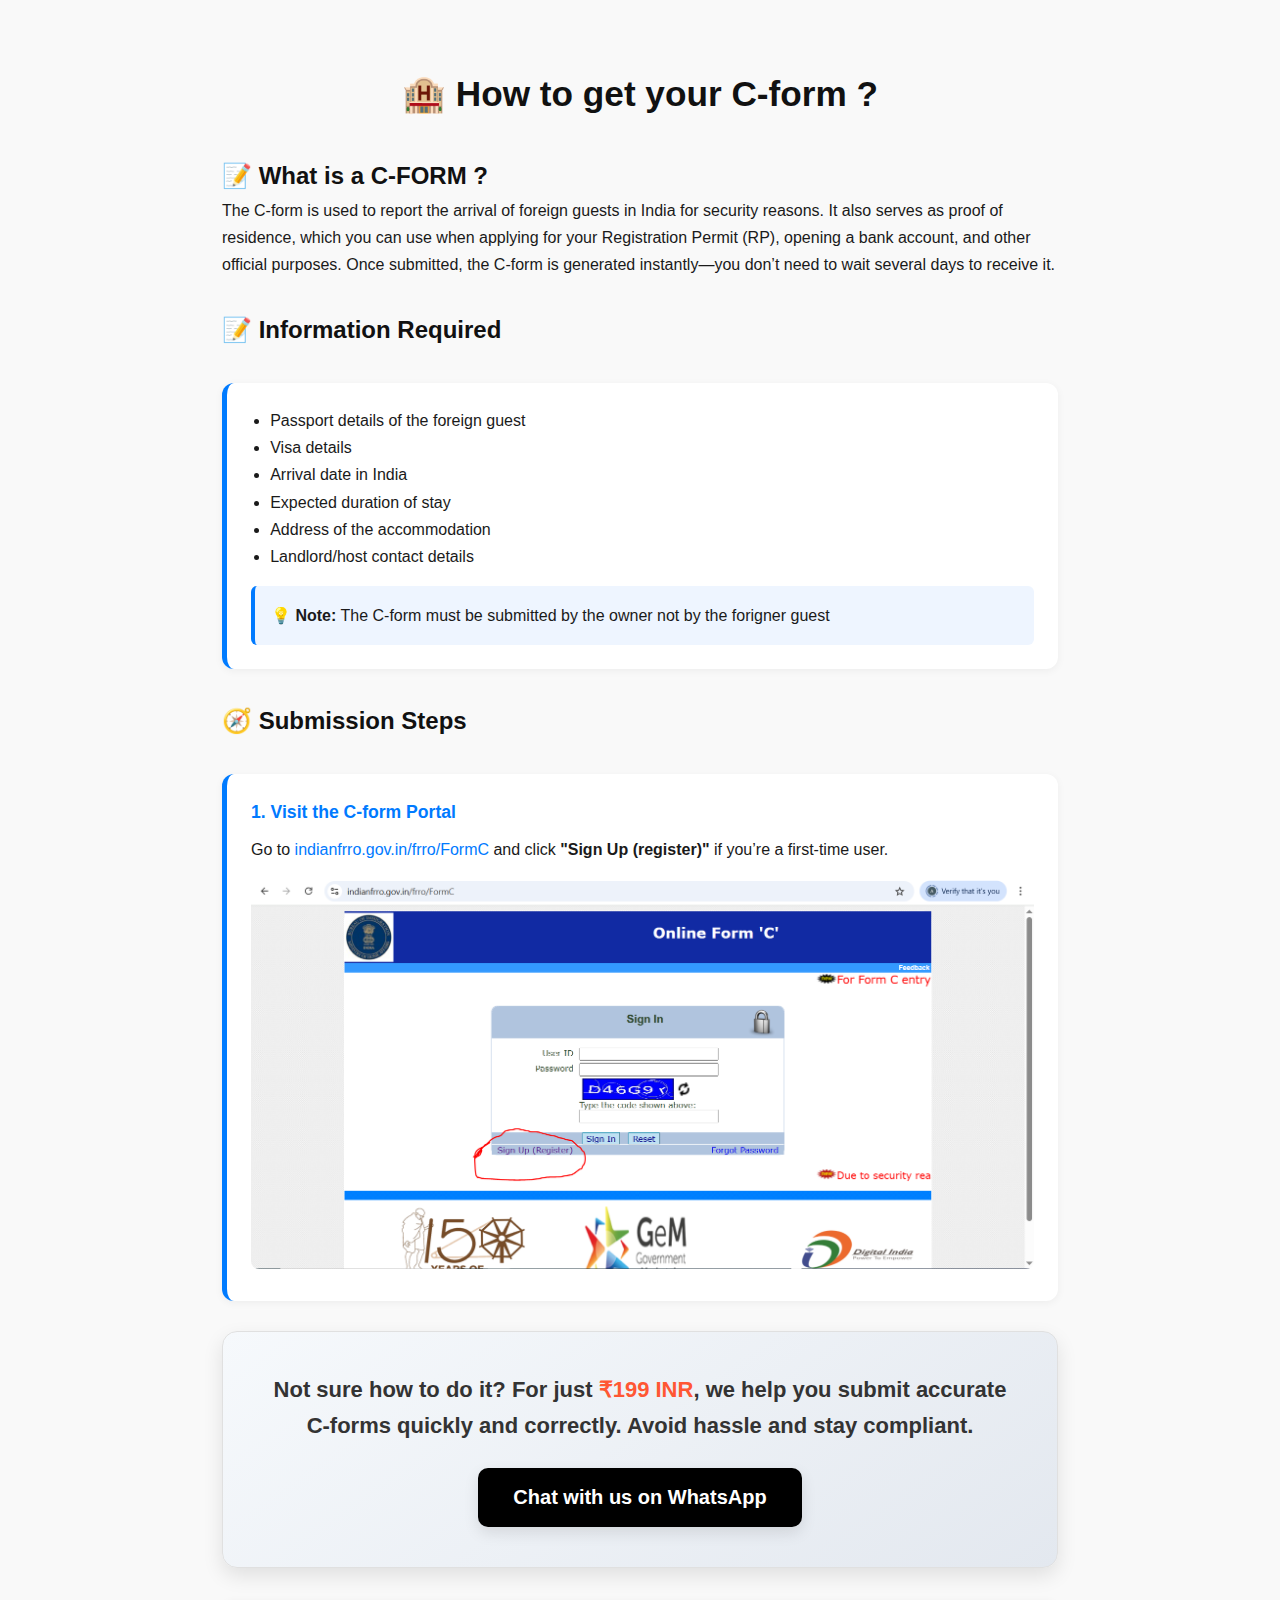
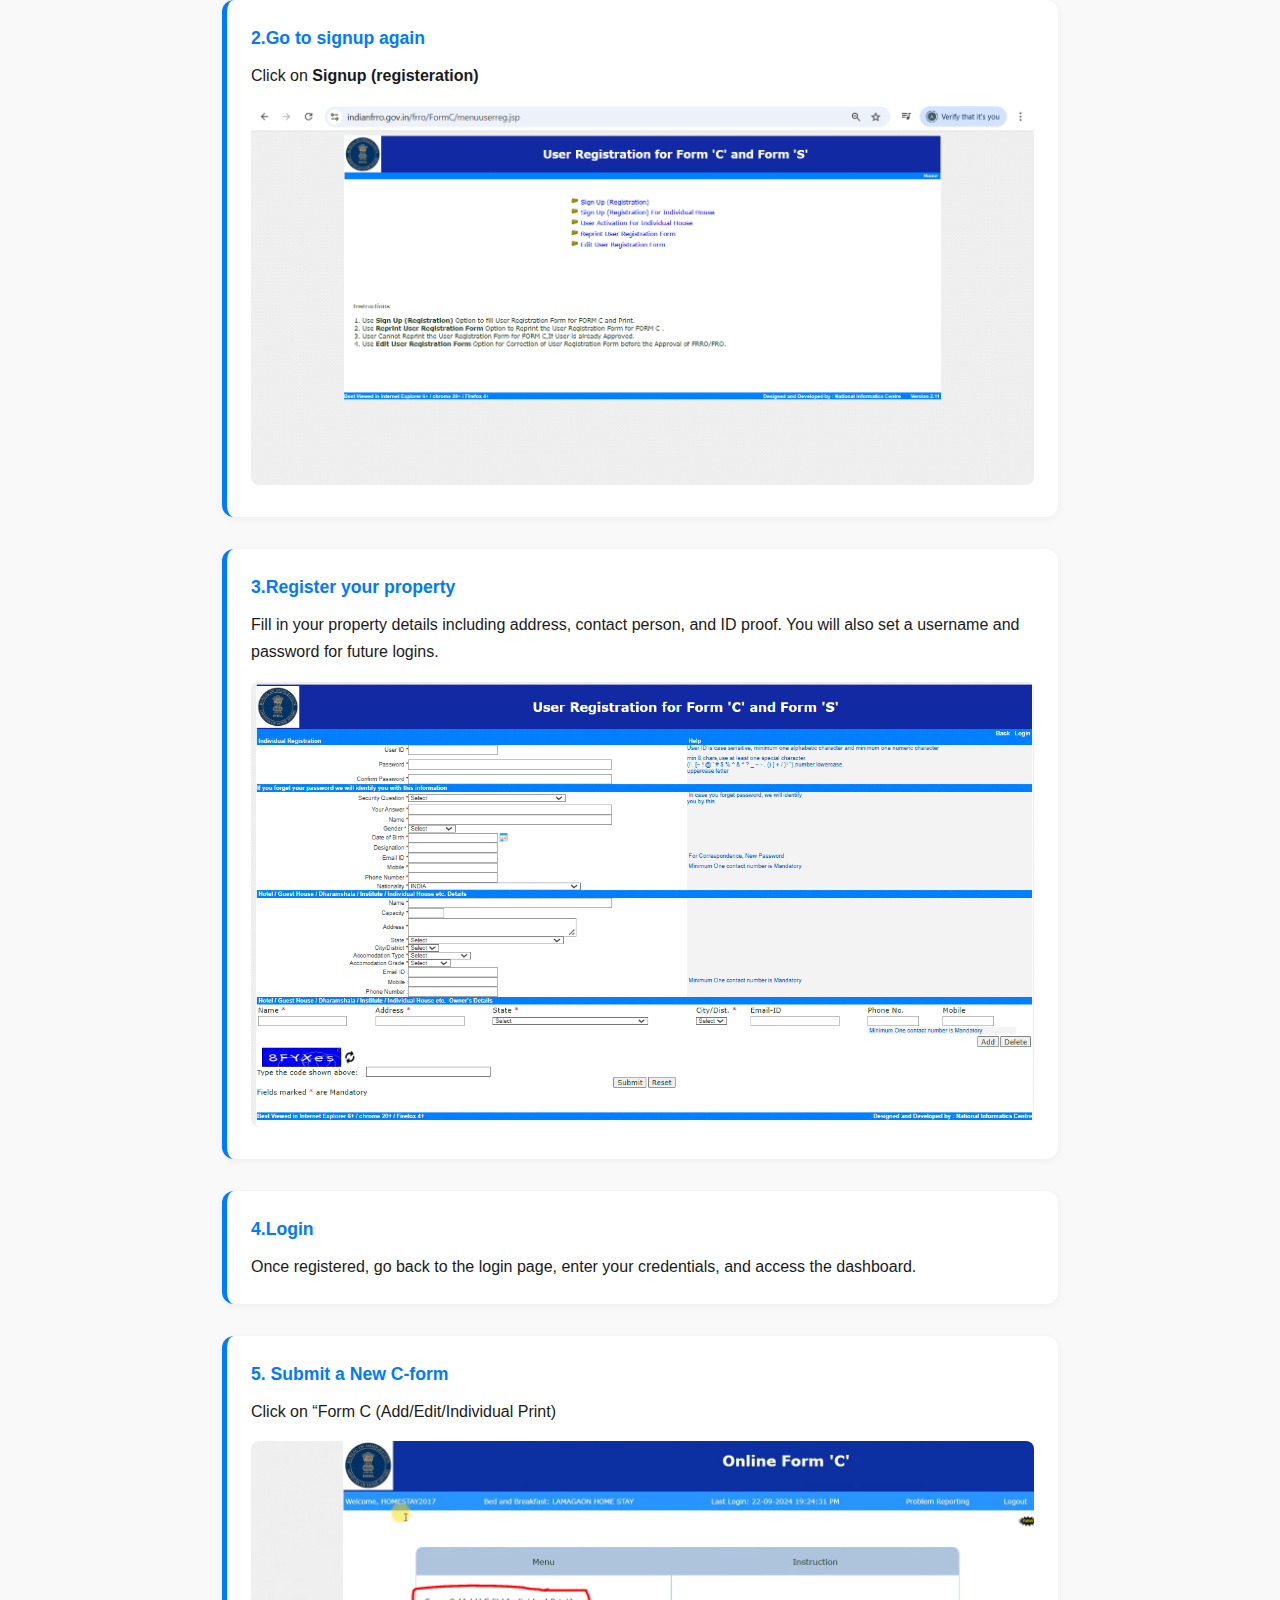
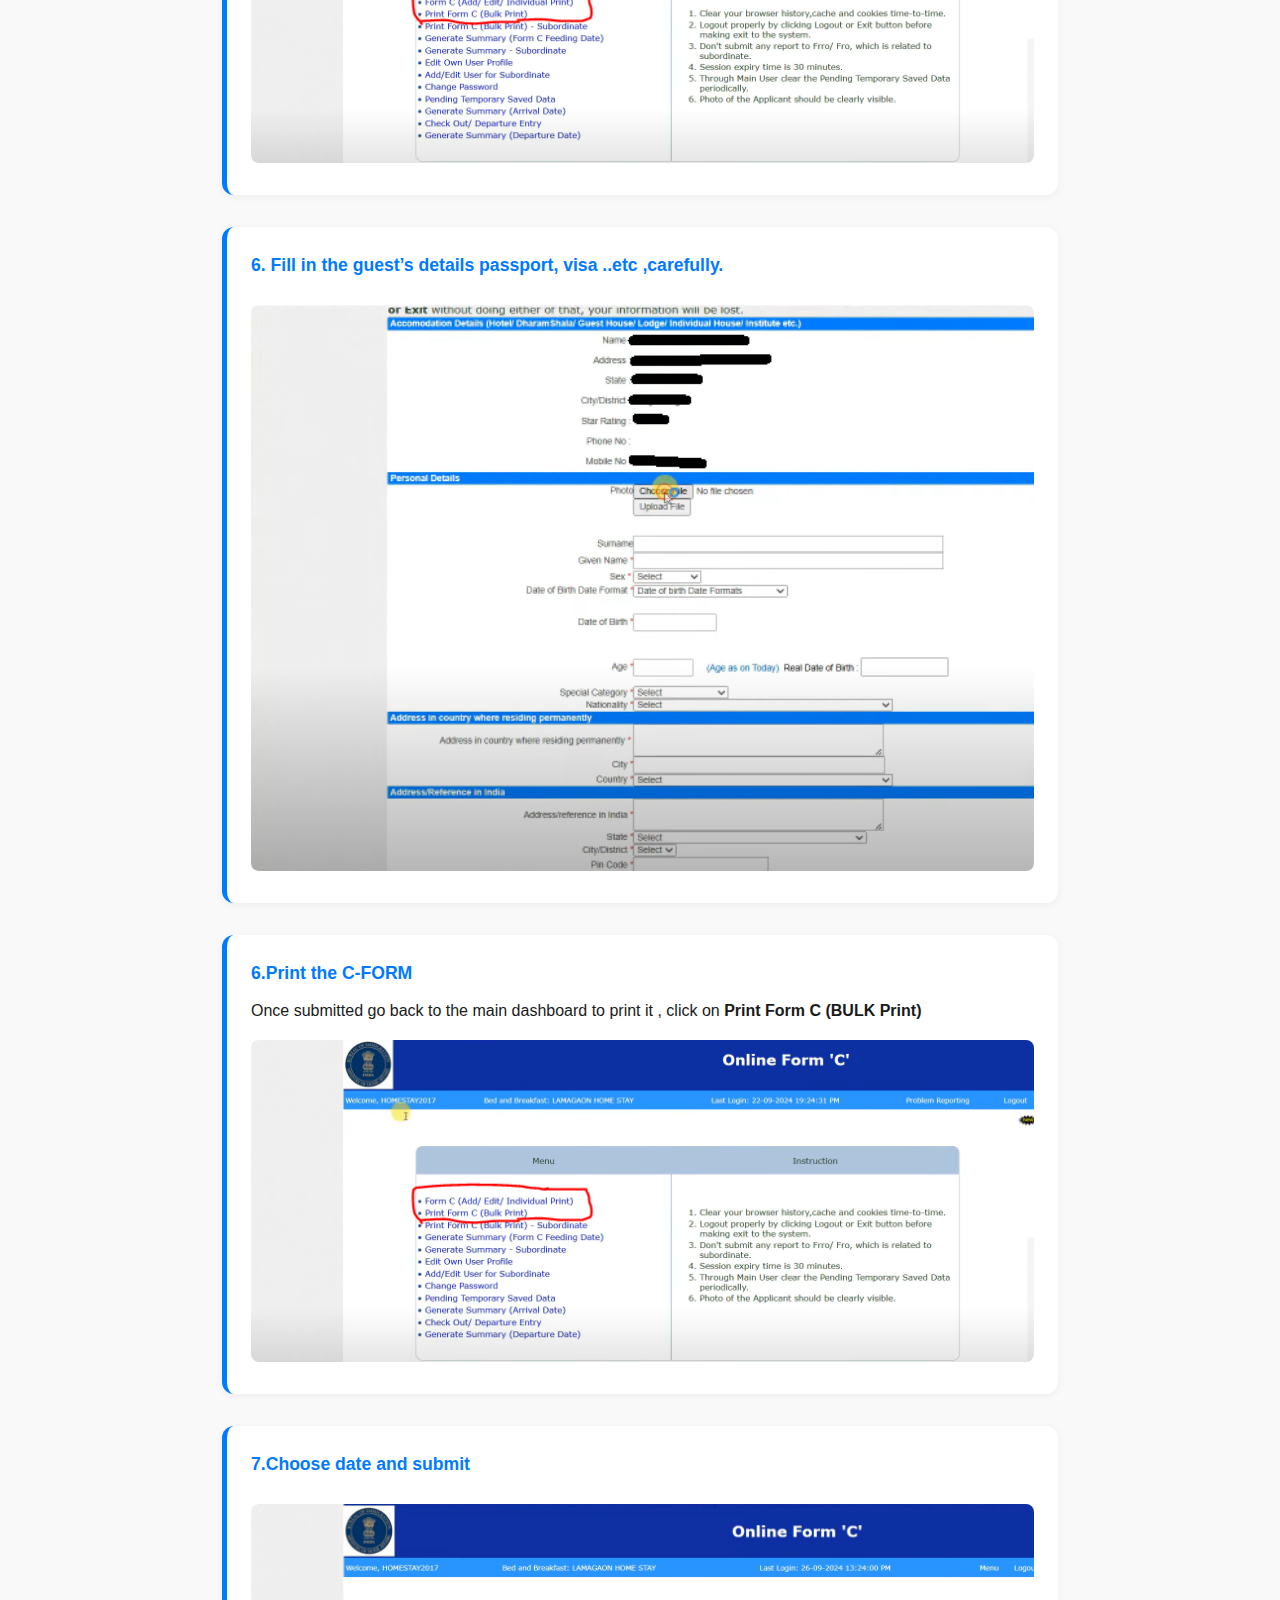
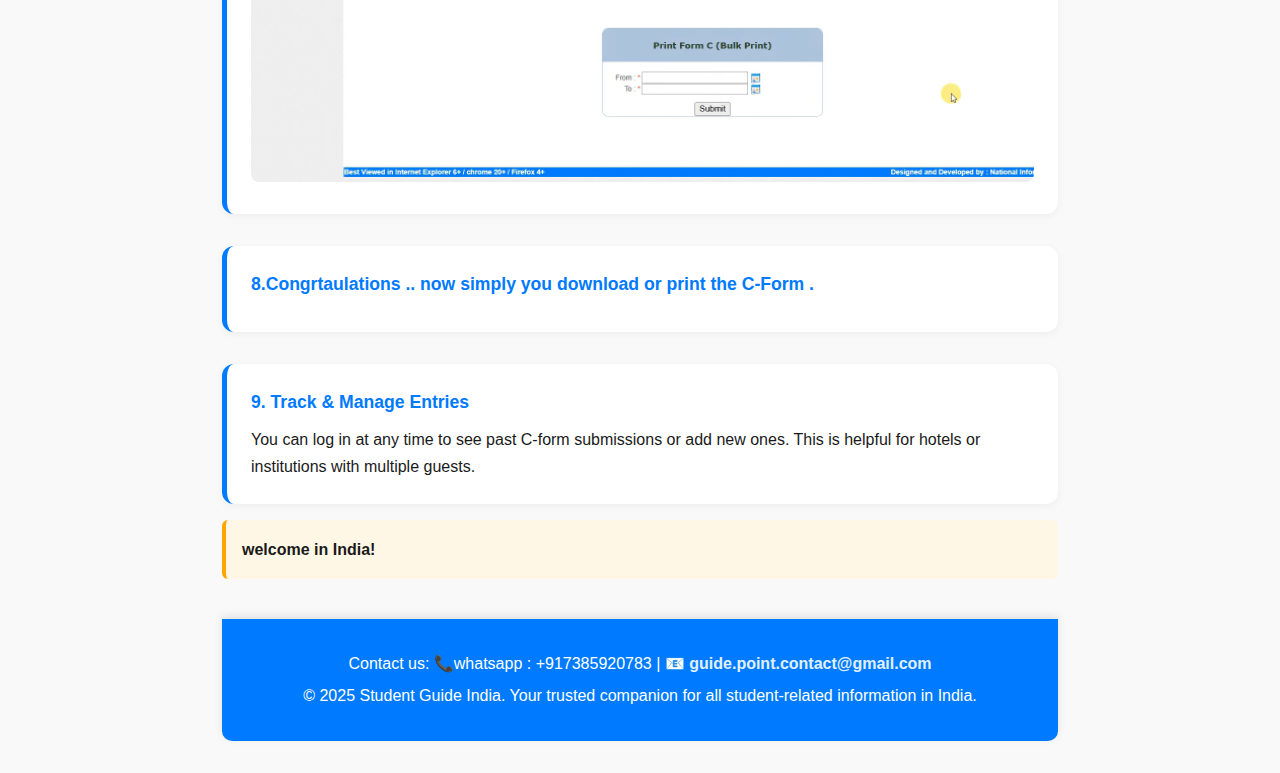
<file: sections/c-form-guide.html>
<!DOCTYPE html>
<html lang="en">
<head>
  <meta charset="UTF-8" />
  <meta name="viewport" content="width=device-width, initial-scale=1" />
  <title>How to Apply for a Student Visa – FRRO India Guide</title>
  <link rel="stylesheet" href="../style.css" />
  <style>
    body {
      background-color: #f9f9f9;
      color: #1a1a1a;
      font-family: -apple-system, BlinkMacSystemFont, "Segoe UI", Roboto, Helvetica, Arial, sans-serif;
      line-height: 1.7;
      padding: 2rem;
      max-width: 900px;
      margin: auto;
    }

    h1, h2, h3 {
      color: #111;
      margin-top: 2rem;
    }

    h1 {
      font-size: 2.2rem;
      text-align: center;
      margin-bottom: 1.5rem;
    }

    a {
      color: #007aff;
      text-decoration: none;
    }

    a:hover {
      text-decoration: underline;
    }

    ul {
      padding-left: 1.2rem;
    }

    .card {
      background-color: #ffffff;
      padding: 1.5rem;
      border-radius: 12px;
      box-shadow: 0 2px 8px rgba(0,0,0,0.05);
      margin-top: 2rem;
    }

    img {
      width: 100%;
      border-radius: 8px;
      margin-top: 1rem;
    }

    .note, .tip {
      padding: 1rem;
      border-left: 4px solid #007aff;
      background-color: #eef5ff;
      border-radius: 6px;
      margin-top: 1rem;
    }

    .tip {
      border-left-color: #ffa500;
      background-color: #fff7e6;
    }

    .step-number {
      font-weight: bold;
      color: #007aff;
      font-size: 1.1rem;
      margin-bottom: 0.5rem;
    }

    .gallery img {
      margin-bottom: 1rem;
    }

    .offer-card {
      background: linear-gradient(145deg, #f6f9fc, #e3e8ef);
      padding: 40px;
      margin: 30px 0;
      border-radius: 15px;
      box-shadow: 0 8px 20px rgba(0, 0, 0, 0.1);
      border: 1px solid #e0e0e0;
      text-align: center;
    }

    .offer-text {
      font-size: 22px;
      font-weight: bold;
      margin-bottom: 25px;
      color: #333;
      line-height: 1.6;
    }

    .offer-text span {
      font-weight: bold;
      color: #FF5733;
    }

    .whatsapp-button {
      background-color: #000;
      color: white;
      padding: 18px 35px;
      font-size: 20px;
      font-weight: bold;
      border: none;
      border-radius: 10px;
      cursor: pointer;
      display: inline-flex;
      align-items: center;
      justify-content: center;
      gap: 15px;
      transition: all 0.3s ease;
      box-shadow: 0 6px 15px rgba(0, 0, 0, 0.1);
    }

    .whatsapp-button:hover {
      background-color: #333;
      transform: scale(1.05);
      box-shadow: 0 8px 20px rgba(0, 0, 0, 0.2);
    }

    .whatsapp-button img {
      width: 30px;
      height: 30px;
    }

    .comparison-table {
     width: 100%;
     border-collapse: collapse;
     margin: 20px 0;
     font-size: 1rem;
     text-align: left;
    }
    
    .comparison-table thead {
     background: #007BFF;
     color: white;
    }
    
    .comparison-table th, 
    .comparison-table td {
     border: 1px solid #ddd;
     padding: 12px;
    }
    
    .comparison-table tbody tr:nth-child(even) {
     background: #f8f9fa;
    }
    
    .comparison-table a {
     color: #007BFF;
     text-decoration: none;
     font-weight: bold;
    }
    
    .comparison-table a:hover {
     text-decoration: underline;
    }
    
  </style>
<script async src="https://www.googletagmanager.com/gtag/js?id=G-9LRDQVYPMN"></script>
<script>
  window.dataLayer = window.dataLayer || [];
  function gtag(){dataLayer.push(arguments);}
  gtag('js', new Date());

  gtag('config', 'G-9LRDQVYPMN');
</script>
</head>
<body>

  <h1>🏨 How to get your C-form ?</h1>

  <h2>📝 What is a C-FORM ? </h2>

  <p>The C-form is used to report the arrival of foreign guests in India for security reasons. It also serves as proof of residence, which you can use when applying for your Registration Permit (RP), opening a bank account, and other official purposes. Once submitted, the C-form is generated instantly—you don’t need to wait several days to receive it.</p>

  <h2>📝 Information Required</h2>
  <div class="card">
    <ul>
      <li>Passport details of the foreign guest</li>
      <li>Visa details</li>
      <li>Arrival date in India</li>
      <li>Expected duration of stay</li>
      <li>Address of the accommodation</li>
      <li>Landlord/host contact details</li>
    </ul>
    <div class="note">💡 <strong>Note:</strong> The C-form must be submitted by the owner not by the forigner guest</div>
  </div>

  <h2>🧭 Submission Steps</h2>

  <div class="card">
    <div class="step-number">1. Visit the C-form Portal</div>
    <p>Go to <a href="https://indianfrro.gov.in/frro/FormC" target="_blank">indianfrro.gov.in/frro/FormC</a> and click <strong>"Sign Up (register)"</strong> if you’re a first-time user.</p>
    <img src="../images/c-1.png" >
  </div>

  <div class="offer-card">
    <div class="offer-text">
      Not sure how to do it? For just <span>₹199 INR</span>, we help you submit accurate C-forms quickly and correctly. Avoid hassle and stay compliant.
    </div>
    <a href="https://wa.me/+249902582011" target="_blank">
      <button class="whatsapp-button">
        Chat with us on WhatsApp
      </button>
    </a>
  </div>

  <div class="card">
    <div class="step-number">2.Go to signup again  </div>
    <p>Click on <strong>Signup (registeration)</strong> </p>
    <img src="../images/c-2.png" >
  </div>

  <div class="card">
    <div class="step-number">3.Register your property </div>
    <p>Fill in your property details including address, contact person, and ID proof. You will also set a username and password for future logins.</strong> </p>
    <img src="../images/c-3.png" >
  </div>

  <div class="card">
    <div class="step-number">4.Login</div>
    <p>Once registered, go back to the login page, enter your credentials, and access the dashboard.</p>
  </div>

  <div class="card">
    <div class="step-number">5. Submit a New C-form</div>
    <p>Click on “Form C (Add/Edit/Individual Print)</p>
    <img src="../images/c-4.png" >
  </div>

  <div class="card">
    <div class="step-number">6.  Fill in the guest’s details passport, visa ..etc ,carefully.</div>
    <p></p>
    <img src="../images/c-5.png" >
  </div>

  <div class="card">
    <div class="step-number">6.Print the C-FORM</div>
    <p>Once submitted go back to the main dashboard to print it , click on <strong>Print Form C (BULK Print)</strong> </p>
     <img src="../images/c-4.png" >
  </div>

  <div class="card">
    <div class="step-number">7.Choose date and submit  </div>
     <img src="../images/c-6.png" >
  </div>

  <div class="card">
    <div class="step-number">8.Congrtaulations .. now simply you download or print the C-Form . </div>
  </div>

  <div class="card">
    <div class="step-number">9. Track & Manage Entries</div>
    <p>You can log in at any time to see past C-form submissions or add new ones. This is helpful for hotels or institutions with multiple guests.</p>
  </div>

  <p class="tip"> <strong>welcome in India!</strong> </p>

  <footer>
        <p>Contact us: 📞whatsapp : +917385920783 | 📧 <a href="mailto:aaa@gmail.com">guide.point.contact@gmail.com</a></p>
        <p>© 2025 Student Guide India. Your trusted companion for all student-related information in India.</p>
    </footer>

</body>
</html>
</file>
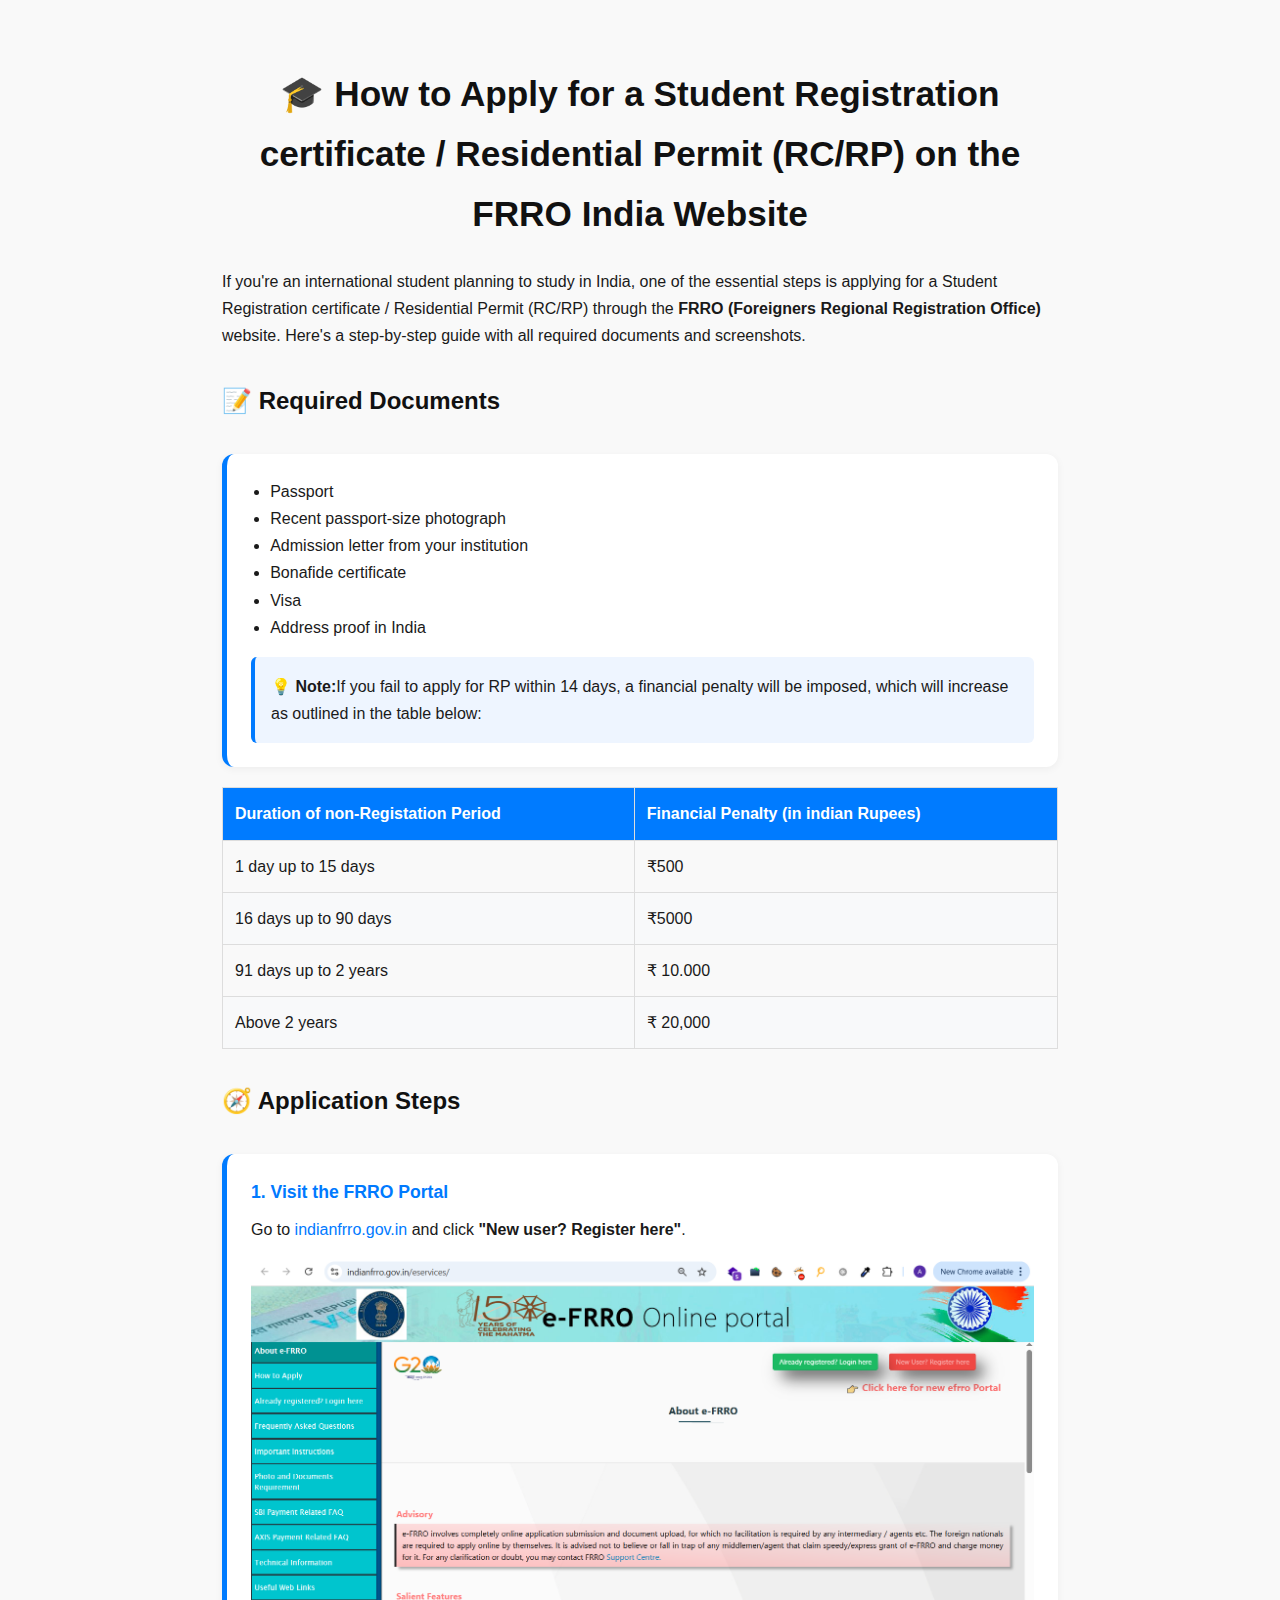
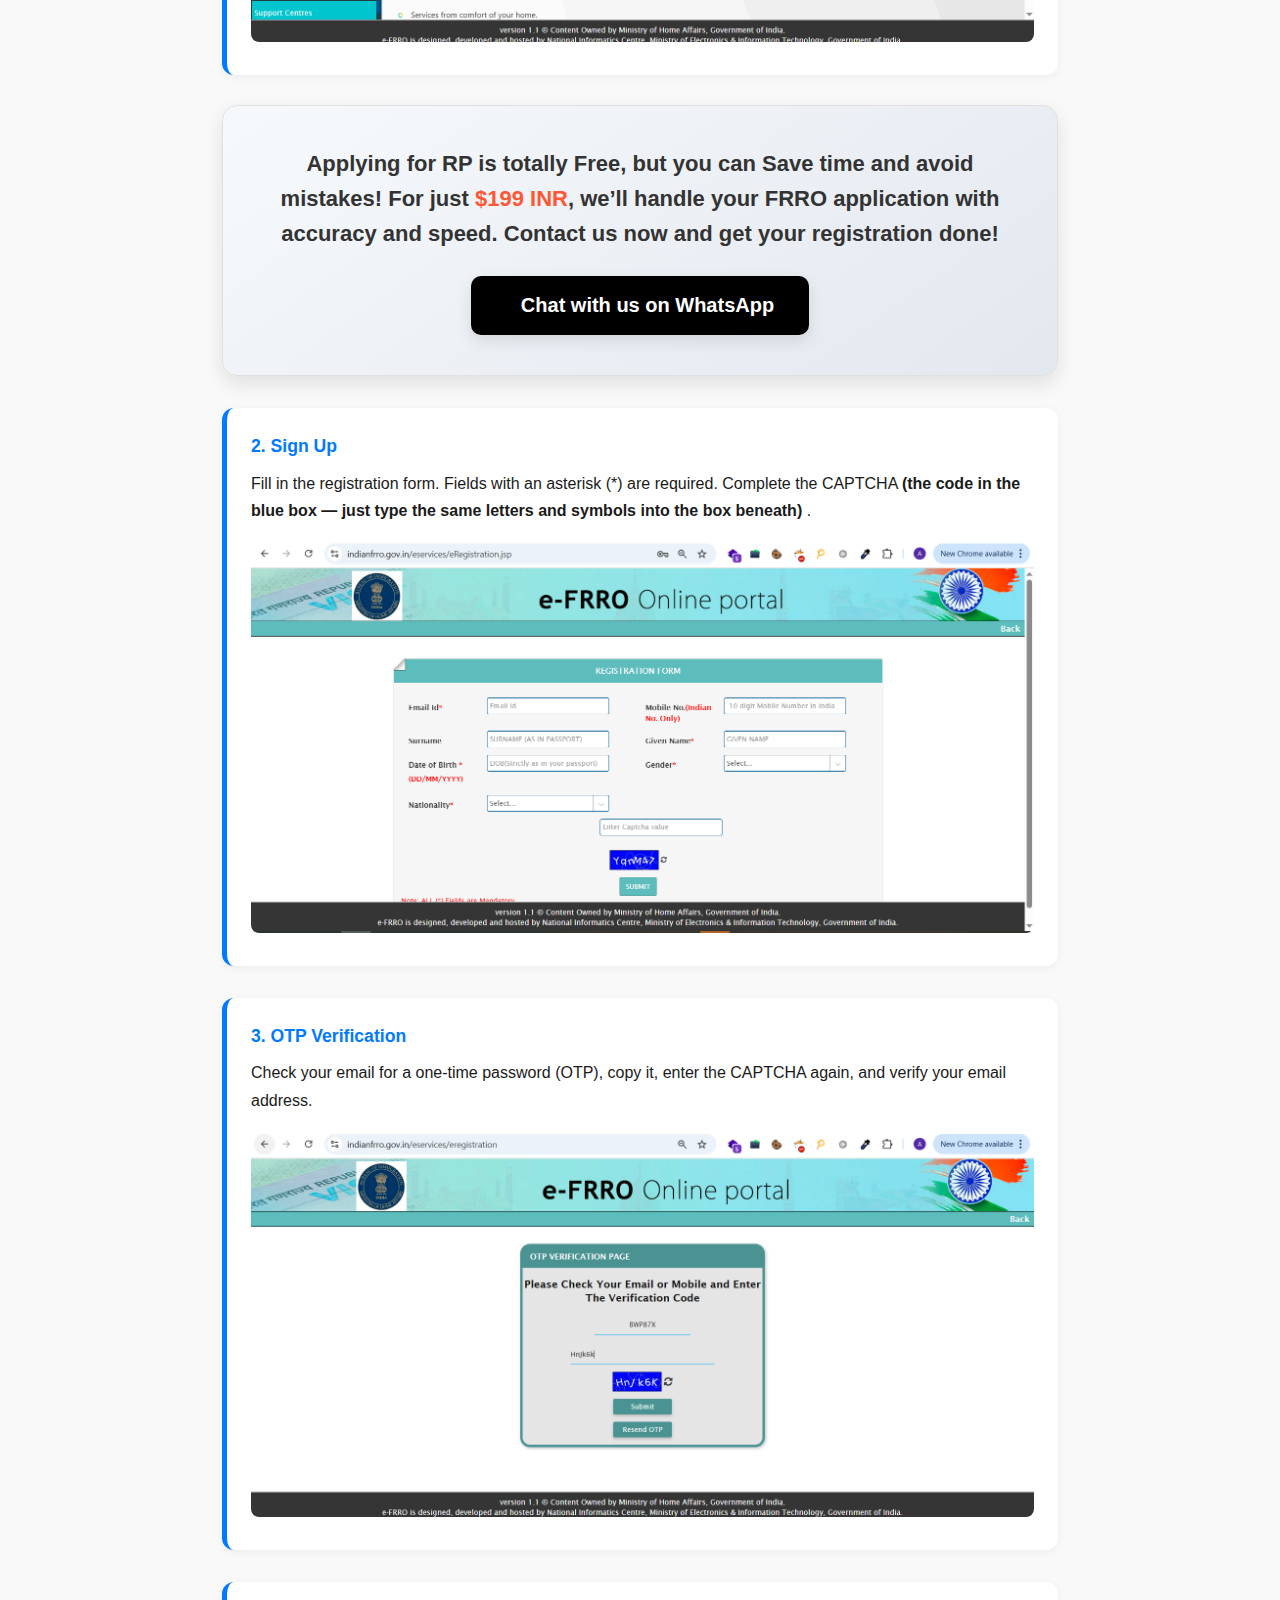
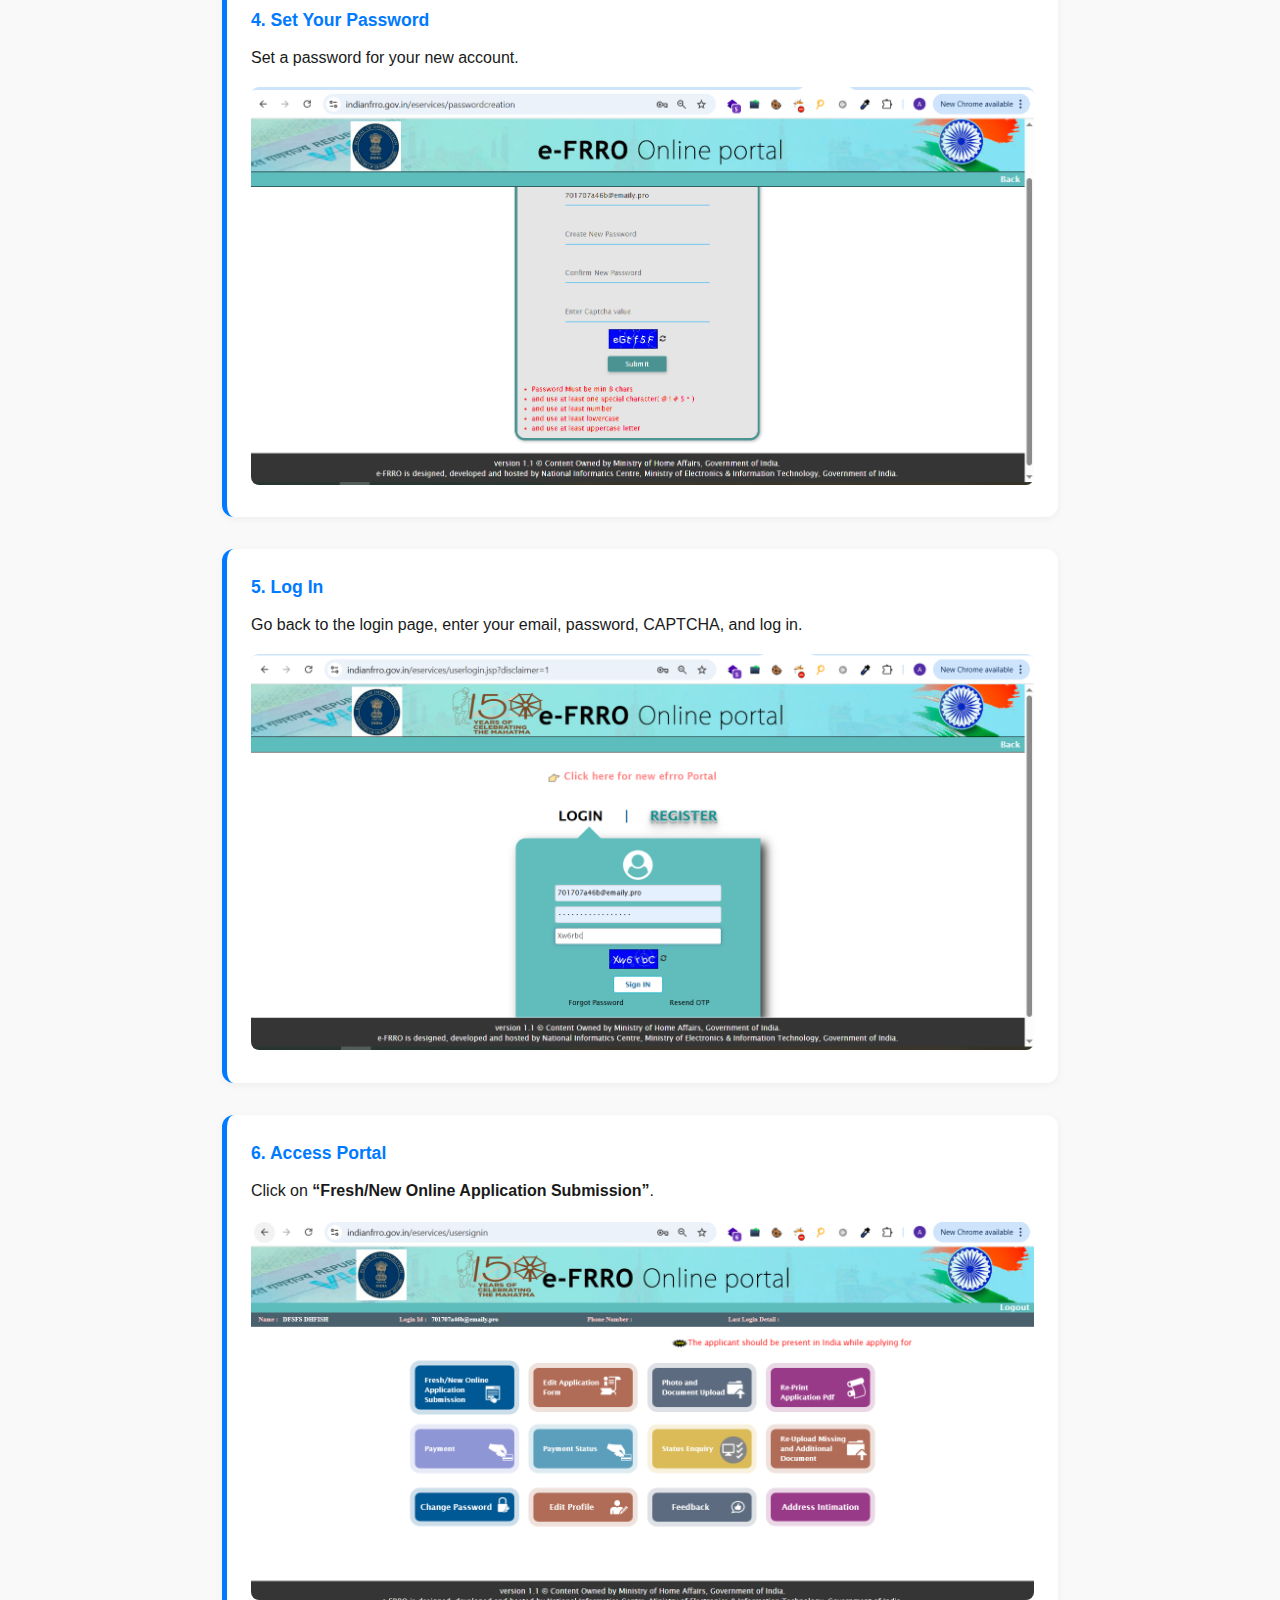
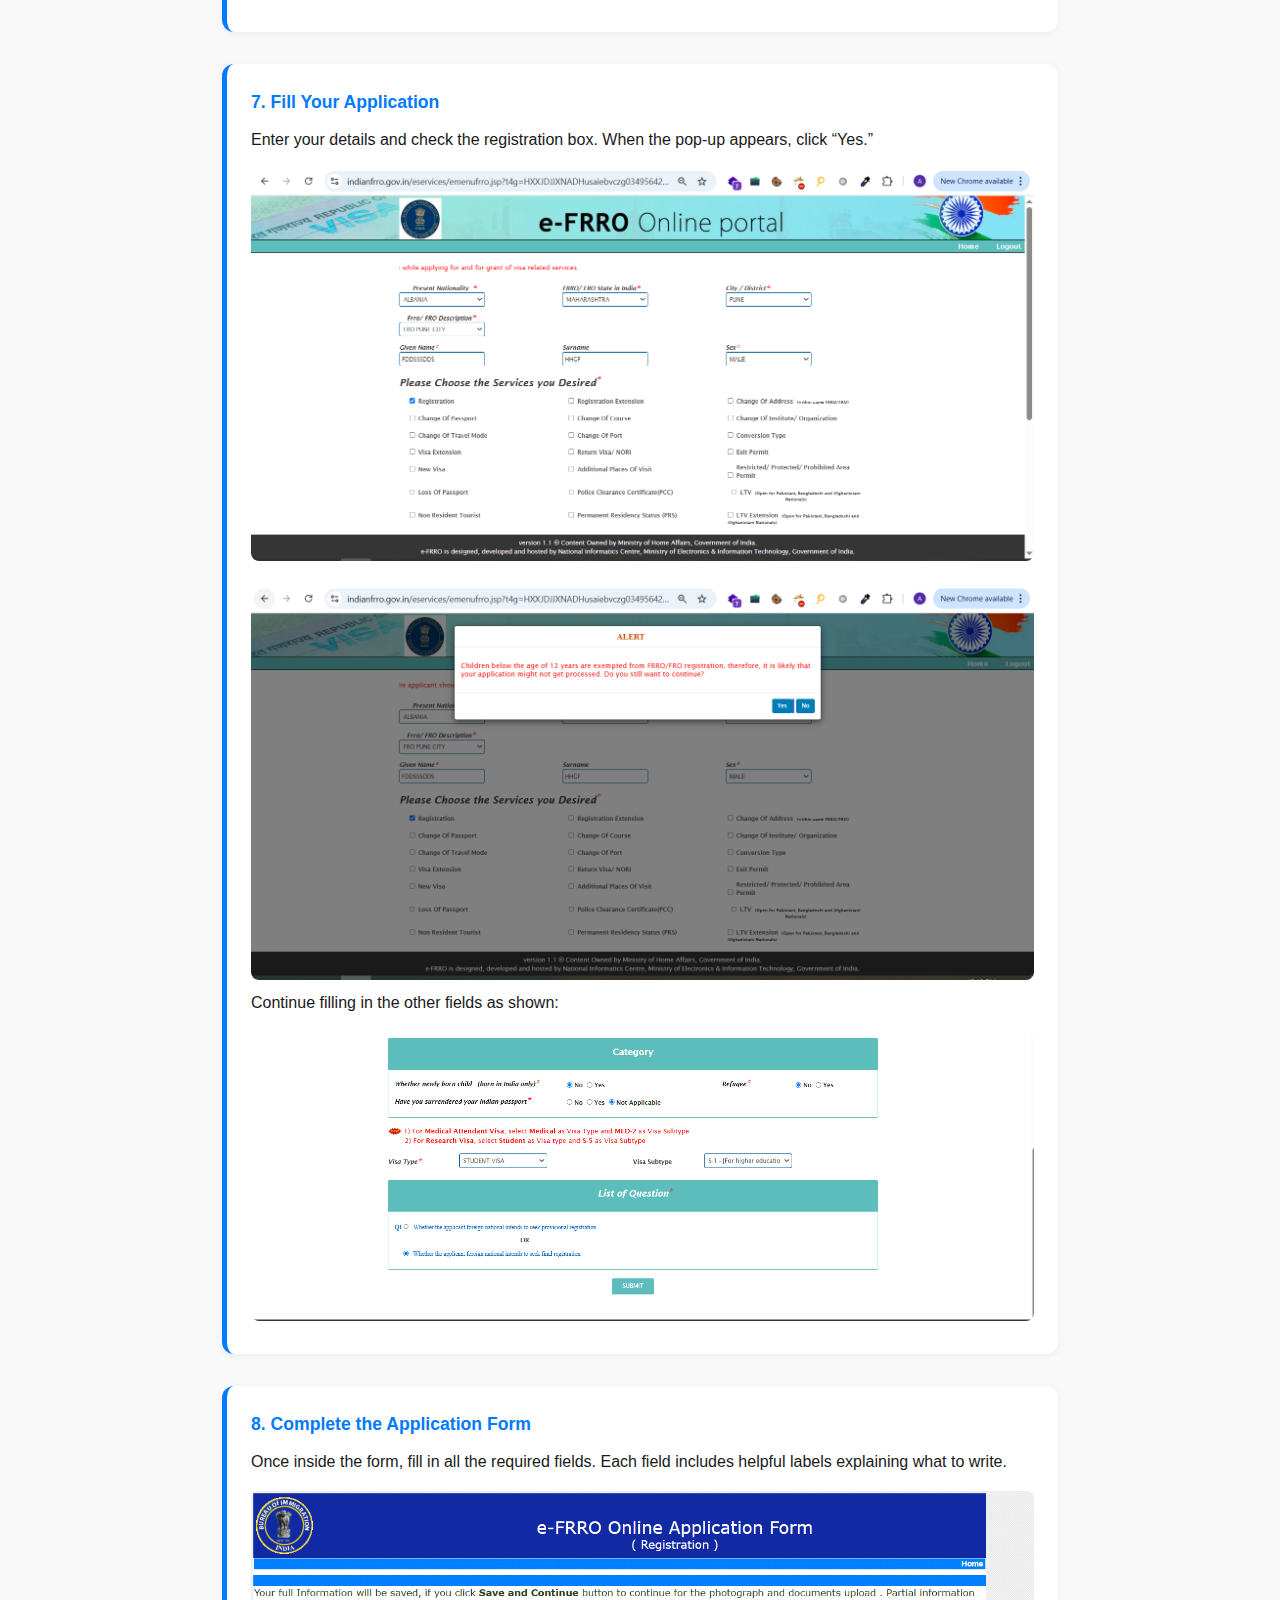
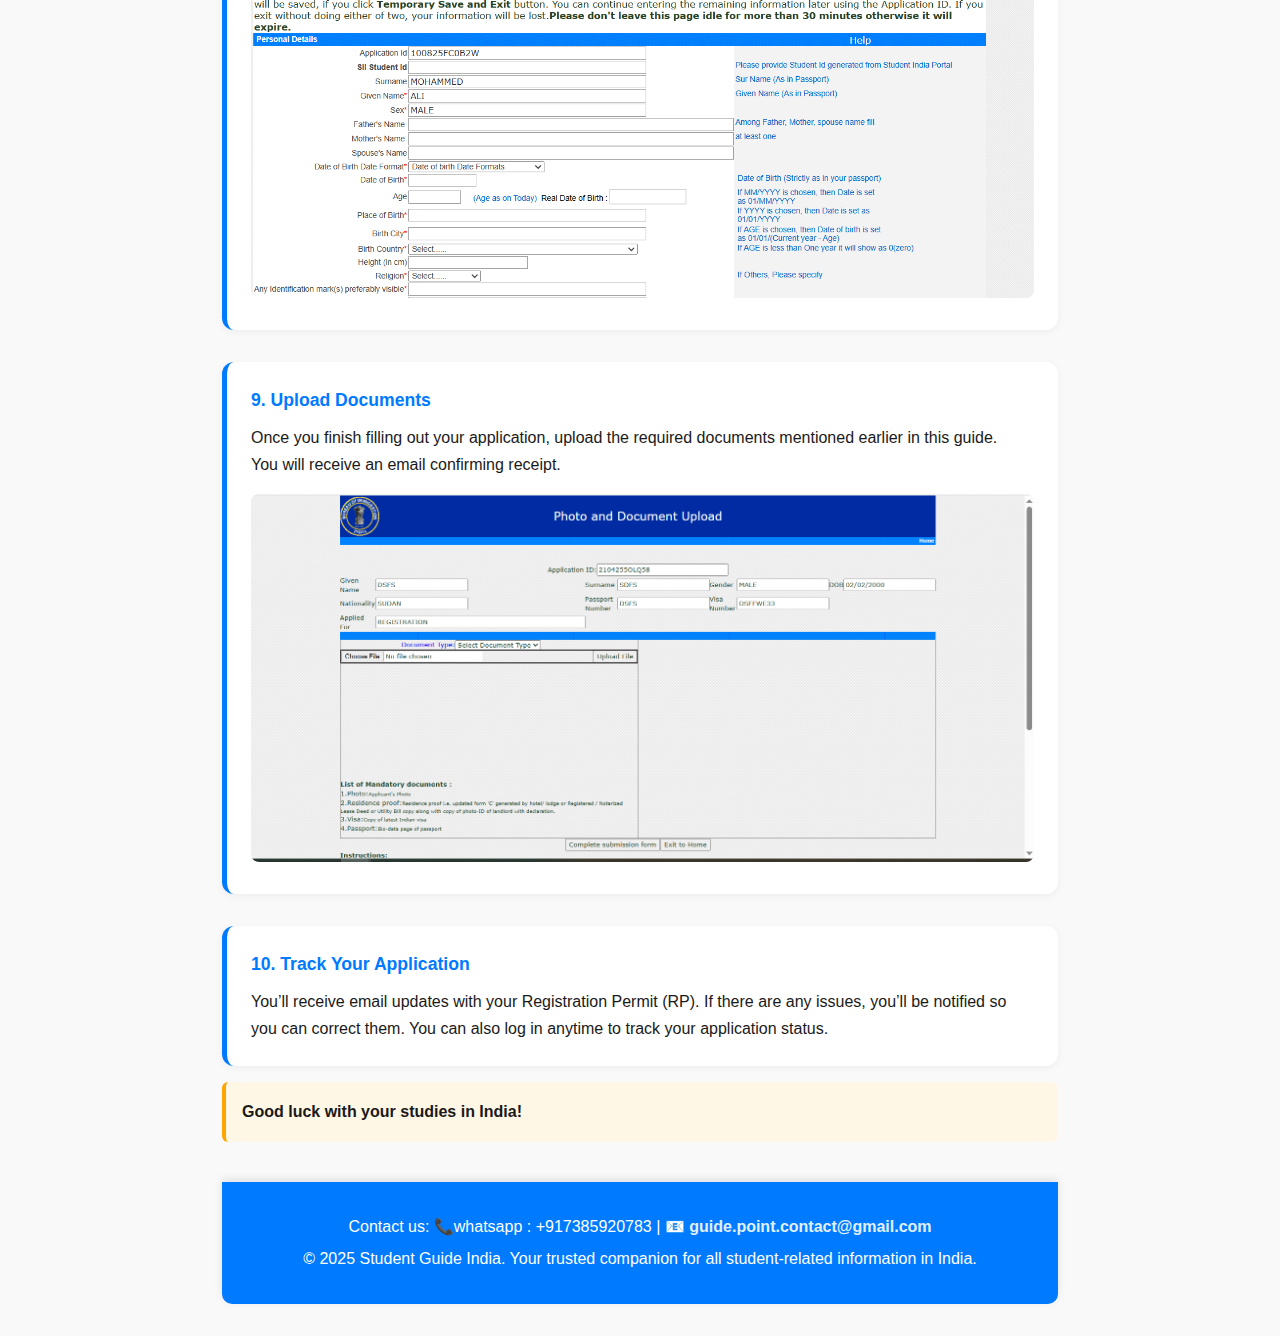
<file: sections/step-by-step-guide.html>
<!DOCTYPE html>
<html lang="en">
<head>
  <meta charset="UTF-8" />
  <meta name="viewport" content="width=device-width, initial-scale=1" />
  <title>How to Apply for a Student Visa – FRRO India Guide</title>
  <link rel="stylesheet" href="../style.css" />
  <style>
    body {
      background-color: #f9f9f9;
      color: #1a1a1a;
      font-family: -apple-system, BlinkMacSystemFont, "Segoe UI", Roboto, Helvetica, Arial, sans-serif;
      line-height: 1.7;
      padding: 2rem;
      max-width: 900px;
      margin: auto;
    }

    h1, h2, h3 {
      color: #111;
      margin-top: 2rem;
    }

    h1 {
      font-size: 2.2rem;
      text-align: center;
      margin-bottom: 1.5rem;
    }

    a {
      color: #007aff;
      text-decoration: none;
    }

    a:hover {
      text-decoration: underline;
    }

    ul {
      padding-left: 1.2rem;
    }

    .card {
      background-color: #ffffff;
      padding: 1.5rem;
      border-radius: 12px;
      box-shadow: 0 2px 8px rgba(0,0,0,0.05);
      margin-top: 2rem;
    }

    img {
      width: 100%;
      border-radius: 8px;
      margin-top: 1rem;
    }

    .note, .tip {
      padding: 1rem;
      border-left: 4px solid #007aff;
      background-color: #eef5ff;
      border-radius: 6px;
      margin-top: 1rem;
    }

    .tip {
      border-left-color: #ffa500;
      background-color: #fff7e6;
    }

    .step-number {
      font-weight: bold;
      color: #007aff;
      font-size: 1.1rem;
      margin-bottom: 0.5rem;
    }

    .gallery img {
      margin-bottom: 1rem;
    }

    .offer-card {
      background: linear-gradient(145deg, #f6f9fc, #e3e8ef);
      padding: 40px;
      margin: 30px 0;
      border-radius: 15px;
      box-shadow: 0 8px 20px rgba(0, 0, 0, 0.1);
      border: 1px solid #e0e0e0;
      text-align: center;
    }

    .offer-text {
      font-size: 22px;
      font-weight: bold;
      margin-bottom: 25px;
      color: #333;
      line-height: 1.6;
    }

    .offer-text span {
      font-weight: bold;
      color: #FF5733;
    }

    .whatsapp-button {
      background-color: #000;
      color: white;
      padding: 18px 35px;
      font-size: 20px;
      font-weight: bold;
      border: none;
      border-radius: 10px;
      cursor: pointer;
      display: inline-flex;
      align-items: center;
      justify-content: center;
      gap: 15px;
      transition: all 0.3s ease;
      box-shadow: 0 6px 15px rgba(0, 0, 0, 0.1);
    }

    .whatsapp-button:hover {
      background-color: #333;
      transform: scale(1.05);
      box-shadow: 0 8px 20px rgba(0, 0, 0, 0.2);
    }

    .whatsapp-button img {
      width: 30px;
      height: 30px;
    }

    .comparison-table {
     width: 100%;
     border-collapse: collapse;
     margin: 20px 0;
     font-size: 1rem;
     text-align: left;
    }
    
    .comparison-table thead {
     background: #007BFF;
     color: white;
    }
    
    .comparison-table th, 
    .comparison-table td {
     border: 1px solid #ddd;
     padding: 12px;
    }
    
    .comparison-table tbody tr:nth-child(even) {
     background: #f8f9fa;
    }
    
    .comparison-table a {
     color: #007BFF;
     text-decoration: none;
     font-weight: bold;
    }
    
    .comparison-table a:hover {
     text-decoration: underline;
    }
    
  </style>
<script async src="https://www.googletagmanager.com/gtag/js?id=G-9LRDQVYPMN"></script>
<script>
  window.dataLayer = window.dataLayer || [];
  function gtag(){dataLayer.push(arguments);}
  gtag('js', new Date());

  gtag('config', 'G-9LRDQVYPMN');
</script>
</head>
<body>

  <h1>🎓 How to Apply for a Student Registration certificate / Residential Permit (RC/RP) on the FRRO India Website</h1>

  <p>If you're an international student planning to study in India, one of the essential steps is applying for a Student Registration certificate / Residential Permit (RC/RP) through the <strong>FRRO (Foreigners Regional Registration Office)</strong> website. Here's a step-by-step guide with all required documents and screenshots.</p>

  <h2>📝 Required Documents</h2>
  <div class="card">
    <ul>
      <li>Passport </li>
      <li>Recent passport-size photograph </li>
      <li>Admission letter from your institution</li>
      <li>Bonafide certificate </li>
      <li>Visa </li>
      <li>Address proof in India </li>

    </ul>
    <div class="note">💡 <strong>Note:</strong>If you fail to apply for RP within 14 days, a financial penalty will be imposed, which will increase as outlined in the table below:</div>
  </div>
  <table class="comparison-table">
   <thead>
       <tr>
           <th>Duration of non-Registation Period </th>
           <th> Financial Penalty (in indian Rupees) </th>
       
       </tr>
   </thead>
   <tbody>
       <tr>
           <td>1 day up to 15 days</td>
           <td>₹500</td>
           
       </tr>
       <tr>
           <td>16 days up to 90 days</td>
           <td>₹5000</td>
           
       </tr>
       <tr>
           <td>91 days up to 2 years </td>
           <td>₹ 10.000</td>
          
       </tr>
       <tr>
        <td>Above  2 years </td>
        <td>₹ 20,000</td>
       
    </tr>
   </tbody>
</table>

  <h2>🧭 Application Steps</h2>

  <div class="card">
    <div class="step-number">1. Visit the FRRO Portal</div>
    <p>Go to <a href="https://indianfrro.gov.in" target="_blank">indianfrro.gov.in</a> and click <strong>"New user? Register here"</strong>.</p>
    <img src="../images/main.png" alt="FRRO homepage screenshot">
  </div>

  <div class="offer-card">
    <div class="offer-text">
      Applying for RP is totally <strong>Free</strong>, but you can <strong>Save time and avoid mistakes! For just <span>$199 INR</span>, we’ll handle your FRRO application with accuracy and speed. Contact us now and get your registration done!</strong>
    </div>
    <a href="https://wa.me/+917559496670" target="_blank">
      <button class="whatsapp-button">
        <i class="bi bi-whatsapp"></i>
        Chat with us on WhatsApp
      </button>
    </a>
  </div>

  <div class="card">
    <div class="step-number">2. Sign Up</div>
    <p>Fill in the registration form. Fields with an asterisk (*) are required. Complete the CAPTCHA <strong>(the code in the blue box — just type the same letters and symbols into the box beneath)</strong> .</p>
    <img src="../images/sign-up.png" >
  </div>

  <div class="card">
    <div class="step-number">3. OTP Verification</div>
    <p>Check your email for a one-time password (OTP), copy it, enter the CAPTCHA again, and verify your email address.</p>
    <img src="../images/otp.png" alt="OTP verification screenshot">
  </div>

  <div class="card">
    <div class="step-number">4. Set Your Password</div>
    <p>Set a password for your new account.</p>
    <img src="../images/password.png" alt="Password setup screenshot">
  </div>

  <div class="card">
    <div class="step-number">5. Log In</div>
    <p>Go back to the login page, enter your email, password, CAPTCHA, and log in.</p>
    <img src="../images/login.png" alt="Login page screenshot">
  </div>

  <div class="card">
    <div class="step-number">6. Access Portal</div>
    <p>Click on <strong>“Fresh/New Online Application Submission”</strong>.</p>
    <img src="../images/portal.png" alt="Portal homepage">
  </div>

  <div class="card">
    <div class="step-number">7. Fill Your Application</div>
    <p>Enter your details and check the registration box. When the pop-up appears, click “Yes.”</p>
    <img src="../images/1.png" alt="Step 1">
    <img src="../images/2.png" alt="Step 2">
    <p>Continue filling in the other fields as shown:</p>
    <img src="../images/category_and_quistion.png" alt="Category & questions">
  </div>

  <div class="card">
    <div class="step-number">8. Complete the Application Form</div>
    <p>Once inside the form, fill in all the required fields. Each field includes helpful labels explaining what to write.</p>
     <img src="../images/label.png" alt="Category & questions">
  </div>

  <div class="card">
    <div class="step-number">9. Upload Documents</div>
    <p>Once you finish filling out your application, upload the required documents mentioned earlier in this guide.</p>
    <p>You will receive an email confirming receipt.</p>
    <img src="../images/doc.png" alt="Document upload">
  </div>

  <div class="card">
    <div class="step-number">10. Track Your Application</div>
    <p>You’ll receive email updates with your Registration Permit (RP). If there are any issues, you’ll be notified so you can correct them. You can also log in anytime to track your application status.</p>
  </div>

  <p class="tip"> <strong>Good luck with your studies in India!</strong> </p>
  
  <footer>
        <p>Contact us: 📞whatsapp : +917385920783 | 📧 <a href="mailto:aaa@gmail.com">guide.point.contact@gmail.com</a></p>
        <p>© 2025 Student Guide India. Your trusted companion for all student-related information in India.</p>
    </footer>

</body>
</html>
</file>
<file: style.css>
* {
  margin: 0;
  padding: 0;
  box-sizing: border-box;
  font-family: 'Poppins', sans-serif;
}

body {
  background-color: #F8F9FA;
  color: #333;
  line-height: 1.6;
}

header {
  background: #007BFF;
  color: white;
  padding: 20px;
  text-align: center;
  position: relative;
  top: 0;
  z-index: 1000;
  box-shadow: 0 4px 6px rgba(0, 0, 0, 0.1);
}

nav ul {
  list-style: none;
  display: flex;
  justify-content: center;
  gap: 20px;
  padding: 10px 0;
}

nav ul li {
  display: inline;
}

nav ul li a {
  color: white;
  text-decoration: none;
  font-weight: bold;
  padding: 10px 15px;
  border-radius: 5px;
  transition: background 0.3s ease-in-out;
}

nav ul li a:hover {
  background: rgba(255, 255, 255, 0.2);
}

.hero {
  background: url('images/hero-bg.jpg') center/cover no-repeat;
  color: white;
  text-align: center;
  padding: 100px 20px;
  font-size: 1.5rem;
  font-weight: bold;
  background-blend-mode: overlay;
  background-color: rgba(0, 123, 255, 0.7);
}

.content {
  max-width: 1000px;
  margin: 30px auto;
  padding: 20px;
  background: white;
  border-radius: 10px;
  box-shadow: 0px 4px 10px rgba(0, 0, 0, 0.1);
}

.card {
  background: white;
  padding: 20px;
  margin: 15px 0;
  border-radius: 10px;
  box-shadow: 0 4px 8px rgba(0, 123, 255, 0.2);
  transition: transform 0.3s ease-in-out;
  border-left: 5px solid #007BFF;
}

.card:hover {
  transform: scale(1.03);
}

.btn {
  display: inline-block;
  background: #007BFF;
  color: white;
  padding: 10px 15px;
  text-decoration: none;
  border-radius: 5px;
  transition: 0.3s ease-in-out;
}

.btn:hover {
  background: #0056b3;
}

#searchInput {
  width: 90%;
  padding: 12px;
  margin: 15px auto;
  display: block;
  border: 1px solid #ccc;
  border-radius: 8px;
  font-size: 1rem;
}

@media (max-width: 768px) {
  nav ul {
    flex-direction: column;
    align-items: center;
  }

  .hero {
    font-size: 1.2rem;
  }

  .content {
    width: 90%;
  }
}

.small-hero {
  padding: 50px 20px;
  font-size: 1.4rem;
}

.info-card {
  background: white;
  padding: 20px;
  margin: 15px 0;
  border-radius: 10px;
  box-shadow: 0 4px 10px rgba(0, 123, 255, 0.2);
  transition: transform 0.3s ease-in-out;
  border-left: 5px solid #007BFF;
}

.info-card:hover {
  transform: translateY(-5px);
}

.styled-list {
  list-style: none;
  padding-left: 20px;
}

.styled-list li {
  padding: 8px 0;
  font-size: 1.1rem;
}

.cta-box {
  background: #007BFF;
  color: white;
  padding: 20px;
  margin-top: 30px;
  text-align: center;
  border-radius: 10px;
}

.cta-box h3 {
  margin-bottom: 10px;
}

.cta-box .btn {
  background: white;
  color: #007BFF;
  font-weight: bold;
  padding: 10px 15px;
  display: inline-block;
  text-decoration: none;
  border-radius: 5px;
  transition: 0.3s;
  margin: 5px;
}

.cta-box .btn:hover {
  background: #0056b3;
  color: white;
}

.comparison-table {
  width: 100%;
  border-collapse: collapse;
  margin: 20px 0;
  font-size: 1rem;
  text-align: left;
}

.comparison-table thead {
  background: #007BFF;
  color: white;
}

.comparison-table th,
.comparison-table td {
  border: 1px solid #ddd;
  padding: 12px;
}

.comparison-table tbody tr:nth-child(even) {
  background: #f8f9fa;
}

.comparison-table a {
  color: #007BFF;
  text-decoration: none;
  font-weight: bold;
}

.comparison-table a:hover {
  text-decoration: underline;
}

.info-sections {
  display: flex;
  flex-wrap: wrap;
  justify-content: space-between;
  gap: 20px;
  padding: 40px;
}

.info-box {
  background: #ffffff;
  width: 32%;
  box-shadow: 0px 4px 10px rgba(0, 0, 0, 0.1);
  padding: 25px;
  border-radius: 12px;
  text-align: left;
  transition: transform 0.3s ease-in-out;
}

.info-box:hover {
  transform: translateY(-5px);
}

.info-box h2 {
  color: #007BFF;
  font-size: 1.8rem;
  margin-bottom: 10px;
  text-align: center;
}

.info-icon {
  font-size: 45px;
  color: #007BFF;
  display: block;
  text-align: center;
  margin-bottom: 15px;
}

.info-box ul {
  padding-left: 20px;
  margin-bottom: 15px;
}

.info-box ul li {
  margin-bottom: 8px;
  font-size: 1rem;
  list-style-type: disc;
}

.info-box ol {
  padding-left: 20px;
  margin-bottom: 15px;
}

.info-box ol li {
  margin-bottom: 8px;
  font-size: 1rem;
  list-style-type: decimal;
}

.summary-section {
  text-align: center;
  padding: 40px;
}

.summary-section h2 {
  font-size: 2rem;
  color: #007BFF;
  margin-bottom: 20px;
}

.summary-table {
  width: 100%;
  border-collapse: collapse;
  margin-top: 20px;
  background: #ffffff;
  box-shadow: 0px 4px 10px rgba(0, 0, 0, 0.1);
  border-radius: 10px;
  overflow: hidden;
}

.summary-table th,
.summary-table td {
  padding: 15px;
  border: 1px solid #ddd;
  font-size: 1rem;
}

.summary-table th {
  background: #007BFF;
  color: white;
  font-weight: 600;
}

.summary-table tr:nth-child(even) {
  background: #f2f2f2;
}

.summary-table a {
  color: #007BFF;
  font-weight: 600;
  text-decoration: none;
}

.summary-table a:hover {
  text-decoration: underline;
}

@media (max-width: 1024px) {
  .info-sections {
    flex-direction: column;
    align-items: center;
  }

  .info-box {
    width: 90%;
  }
}

.cards-container {
  display: flex;
  gap: 20px;
  overflow-x: auto;
  padding: 10px 0;
  scroll-snap-type: x mandatory;
}

.cards-container .card {
  flex: 0 0 300px;
  min-width: 280px;
  scroll-snap-align: start;
  margin: 0;
}

.cards-container::-webkit-scrollbar {
  height: 8px;
}

.cards-container::-webkit-scrollbar-thumb {
  background: #007BFF;
  border-radius: 4px;
}

@media (max-width: 768px) {
  .cards-container {
    flex-direction: column;
    overflow-x: visible;
  }

  .cards-container .card {
    width: 100%;
    flex: 1 1 auto;
  }
}
.cards-container.second-row {
  display: flex;
  flex-wrap: wrap;
  justify-content: start;
  gap: 20px;
  overflow-x: unset;
  padding: 20px 0;
  scroll-snap-type: none;
}

.cards-container.second-row .card {
  flex: 1 1 45%;
  min-width: 280px;
}

footer {
  background-color: #007BFF;
  color: white;
  padding: 25px 20px;
  text-align: center;
  font-size: 1rem;
  border-radius: 0 0 10px 10px;
  box-shadow: 0 -3px 8px rgba(0, 0, 0, 0.1);
  margin-top: 40px;
  font-weight: 500;
}

footer p {
  margin: 8px 0;
  line-height: 1.5;
}

footer a {
  color: #e0f0ff;
  font-weight: 600;
  text-decoration: none;
  transition: color 0.3s ease-in-out;
}

footer a:hover {
  color: #cce6ff;
  text-decoration: underline;
}
</file>
